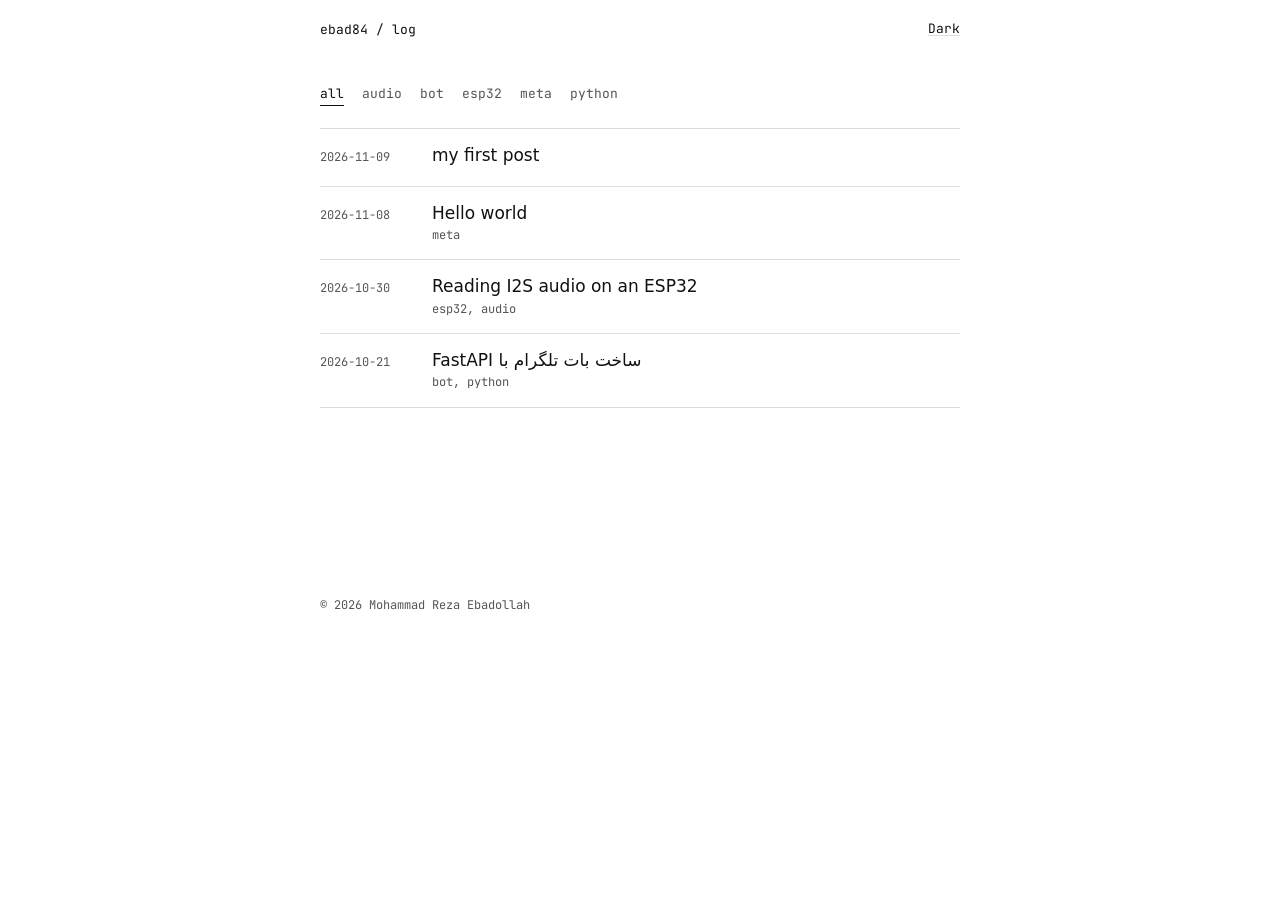
<file: index.html>
<!DOCTYPE html>
<html lang="en" data-theme="light">
<head>
<meta charset="UTF-8">
<meta name="viewport" content="width=device-width, initial-scale=1">
<title>Blog</title>
<script>(function(){var t=null;try{t=localStorage.getItem('blog-theme')}catch(e){}
if(!t)t=matchMedia('(prefers-color-scheme: dark)').matches?'dark':'light';
document.documentElement.setAttribute('data-theme',t)})()</script>
<link rel="stylesheet" href="style.css">
</head>
<body>
<header class="top"><a class="site" href="#" id="siteName">Blog</a><button class="theme" id="themeBtn" type="button" aria-label="Toggle theme">Dark</button></header>
<main id="app"><noscript><p class="note">This blog needs JavaScript.</p></noscript></main>
<footer class="foot" id="foot"></footer>
<script src="config.js"></script>
<script src="vendor/marked.umd.js"></script>
<script src="vendor/purify.min.js"></script>
<script src="render.js"></script>
<script src="ui.js"></script>
<script src="app.js"></script>
</body>
</html>
</file>
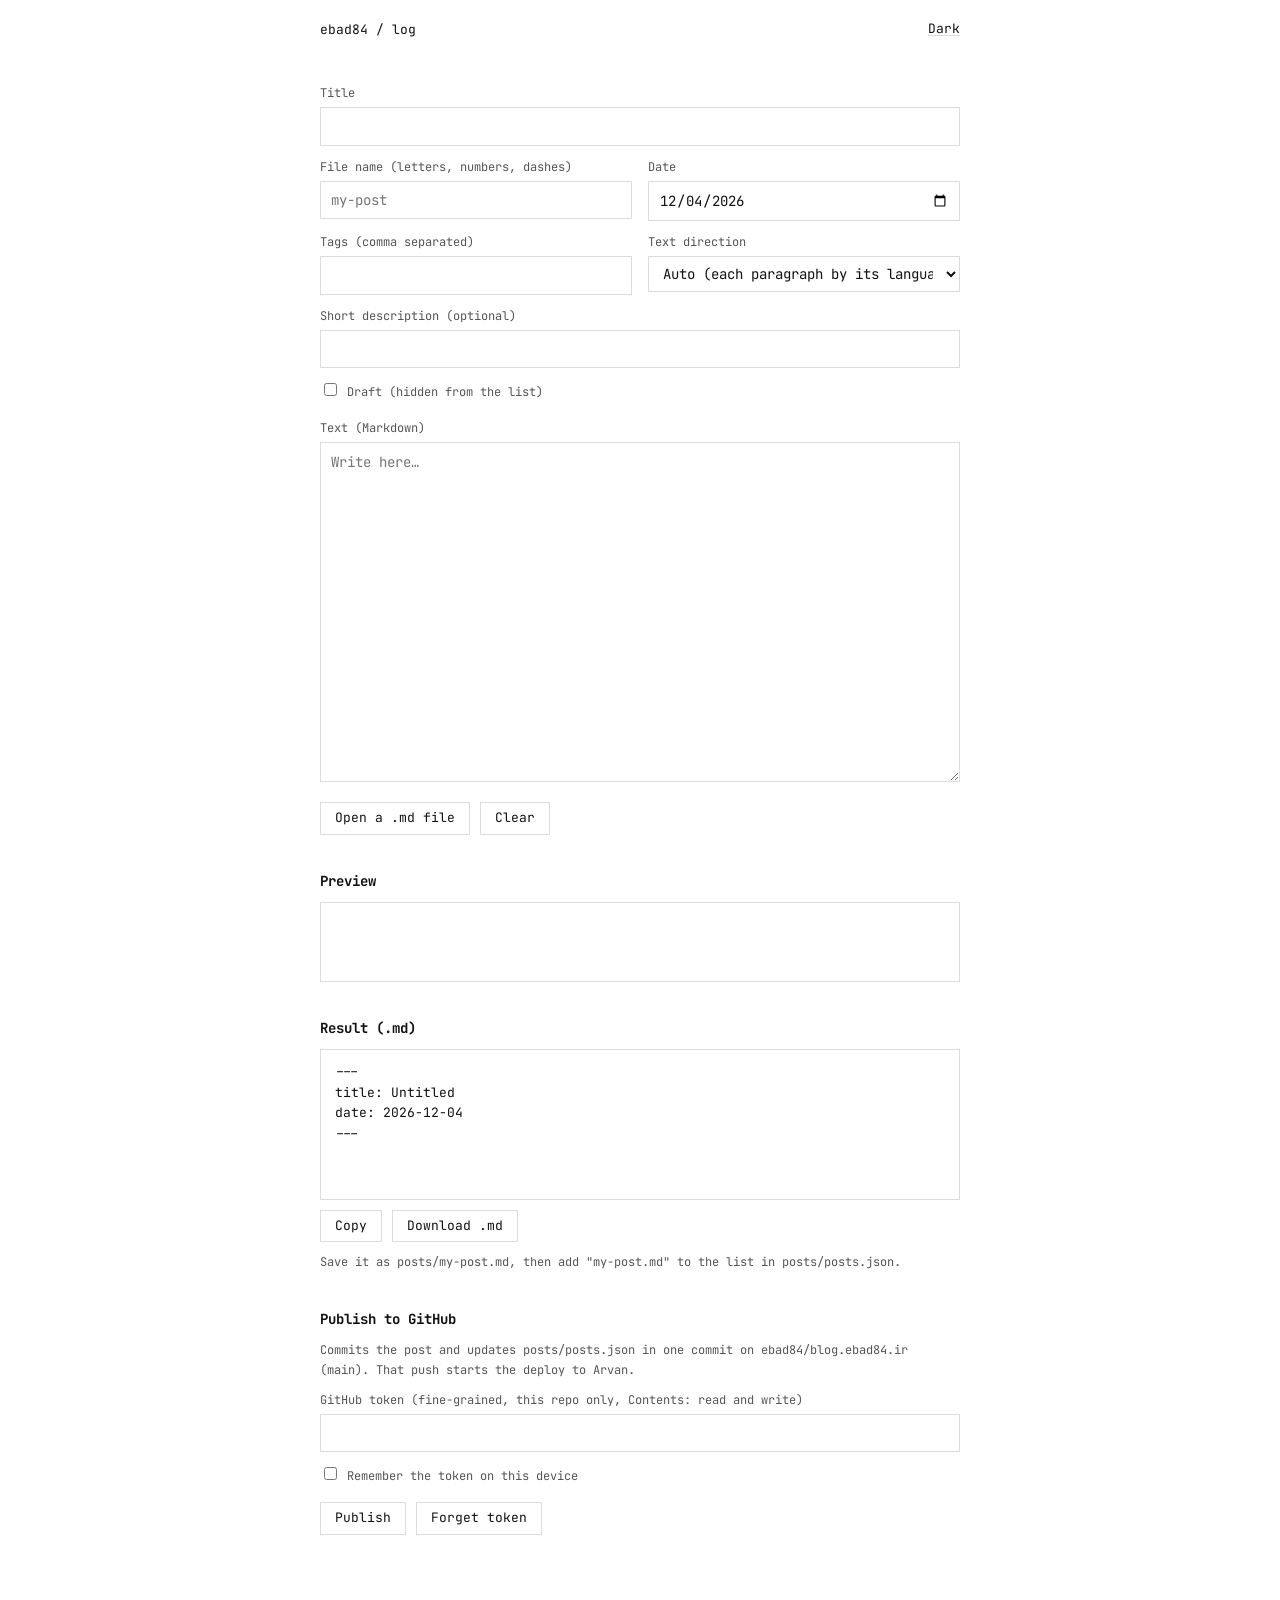
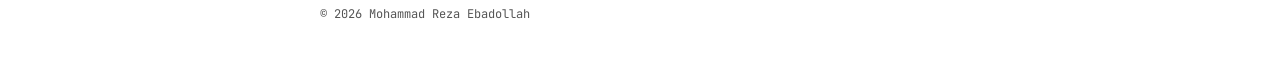
<file: editor.html>
<!DOCTYPE html>
<html lang="en" data-theme="light">
<head>
<meta charset="UTF-8">
<meta name="viewport" content="width=device-width, initial-scale=1">
<meta name="robots" content="noindex">
<title>Write — blog</title>
<script>(function(){var t=null;try{t=localStorage.getItem('blog-theme')}catch(e){}
if(!t)t=matchMedia('(prefers-color-scheme: dark)').matches?'dark':'light';
document.documentElement.setAttribute('data-theme',t)})()</script>
<link rel="stylesheet" href="style.css">
</head>
<body>
<header class="top"><a class="site" href="index.html" id="siteName">Blog</a><button class="theme" id="themeBtn" type="button" aria-label="Toggle theme">Dark</button></header>
<main class="ed">
  <div class="row">
    <div class="wide"><label for="title">Title</label><input id="title" dir="auto"></div>
    <div><label for="slug">File name (letters, numbers, dashes)</label><input id="slug" dir="ltr" placeholder="my-post"></div>
    <div><label for="date">Date</label><input id="date" type="date"></div>
    <div><label for="tags">Tags (comma separated)</label><input id="tags" dir="auto"></div>
    <div><label for="dir">Text direction</label>
      <select id="dir"><option value="auto">Auto (each paragraph by its language)</option><option value="rtl">Right to left</option><option value="ltr">Left to right</option></select></div>
    <div class="wide"><label for="desc">Short description (optional)</label><input id="desc" dir="auto"></div>
    <div><label><input type="checkbox" id="draft" style="width:auto"> Draft (hidden from the list)</label></div>
  </div>
  <label for="text">Text (Markdown)</label>
  <textarea id="text" dir="auto" spellcheck="false" placeholder="Write here…"></textarea>
  <div class="acts">
    <label class="btn" style="margin:0">Open a .md file<input id="open" type="file" accept=".md,text/markdown,text/plain" hidden></label>
    <button id="clear" type="button">Clear</button>
  </div>

  <h2>Preview</h2>
  <div class="preview" id="preview"></div>

  <h2>Result (.md)</h2>
  <pre class="out" id="out"></pre>
  <div class="acts"><button id="copy" type="button">Copy</button><button id="dl" type="button">Download .md</button></div>
  <p class="hint" id="steps"></p>

  <h2>Publish to GitHub</h2>
  <p class="hint" style="margin:0 0 10px">Commits the post and updates posts/posts.json in one commit on <span id="target"></span>. That push starts the deploy to Arvan.</p>
  <div class="row">
    <div class="wide"><label for="token">GitHub token (fine-grained, this repo only, Contents: read and write)</label><input id="token" type="password" autocomplete="off" spellcheck="false" dir="ltr"></div>
    <div class="wide"><label><input type="checkbox" id="remember" style="width:auto"> Remember the token on this device</label></div>
  </div>
  <div class="acts"><button id="publish" type="button">Publish</button><button id="forget" type="button">Forget token</button></div>
  <p class="hint" id="status" role="status"></p>
</main>
<footer class="foot" id="foot"></footer>
<script src="config.js"></script>
<script src="vendor/marked.umd.js"></script>
<script src="vendor/purify.min.js"></script>
<script src="render.js"></script>
<script src="ui.js"></script>
<script src="editor.js"></script>
</body>
</html>
</file>
<file: style.css>
@font-face{font-family:"JetBrains Mono";src:url(fonts/jbmono-400.woff2) format("woff2");font-weight:400;font-display:swap}
@font-face{font-family:"JetBrains Mono";src:url(fonts/jbmono-700.woff2) format("woff2");font-weight:700;font-display:swap}
@font-face{font-family:Vazirmatn;src:url(fonts/vazirmatn-400.woff2) format("woff2");font-weight:400;font-display:swap;unicode-range:U+0600-06FF,U+200C-200D,U+FB50-FDFF,U+FE70-FEFF}
@font-face{font-family:Vazirmatn;src:url(fonts/vazirmatn-700.woff2) format("woff2");font-weight:700;font-display:swap;unicode-range:U+0600-06FF,U+200C-200D,U+FB50-FDFF,U+FE70-FEFF}
:root{--ink:#111;--paper:#fff;--line:#dcdcdc;--dim:#555;
  --mono:"JetBrains Mono","SFMono-Regular",Consolas,monospace;
  --sans:system-ui,-apple-system,"Segoe UI",Vazirmatn,Tahoma,sans-serif}
html[data-theme="dark"]{--ink:#e8e8e8;--paper:#111;--line:#333;--dim:#999}
*{box-sizing:border-box}
html{-webkit-text-size-adjust:100%}
body{margin:0;background:var(--paper);color:var(--ink);font:16px/1.9 var(--sans);overflow-wrap:break-word}
a{color:inherit;text-decoration:none;border-bottom:1px solid var(--line)}
a:hover{border-bottom-color:var(--ink)}
a:focus-visible,button:focus-visible{outline:2px solid var(--ink);outline-offset:3px}
.top,main,.foot{max-width:680px;margin:0 auto;padding-left:20px;padding-right:20px}
.top{display:flex;justify-content:space-between;align-items:center;padding-top:22px;font:13px/1 var(--mono)}
.top a{border:0}.theme{font:inherit;background:none;border:0;border-bottom:1px solid var(--line);color:var(--ink);padding:0;cursor:pointer}
.theme:hover{border-bottom-color:var(--ink)}
main{padding-top:48px;padding-bottom:40px;min-height:60vh}
.foot{padding-top:20px;padding-bottom:48px;font:12px/1.6 var(--mono);color:var(--dim)}
.note{color:var(--dim)}
/* index */
.tags{display:flex;flex-wrap:wrap;gap:6px 18px;font:13px/1.6 var(--mono);margin-bottom:22px;color:var(--dim)}
.tags a{border:0;color:var(--dim)}.tags a.on{color:var(--ink);border-bottom:1px solid var(--ink)}
.posts{list-style:none;margin:0;padding:0}
.posts li{border-top:1px solid var(--line)}.posts li:last-child{border-bottom:1px solid var(--line)}
.posts a{display:grid;grid-template-columns:96px 1fr;column-gap:16px;padding:14px 0;border:0}
.posts time{grid-row:1 / span 2;font:12px/2.4 var(--mono);color:var(--dim)}
.posts .ttl{font-size:17px;line-height:1.5}.posts a:hover .ttl{text-decoration:underline}
.posts .tg{font:12px/1.6 var(--mono);color:var(--dim)}
@media (max-width:520px){.posts a{grid-template-columns:1fr}.posts time{grid-row:auto;line-height:1.6}}
/* post */
article h1{font:700 26px/1.4 var(--mono);margin:0 0 6px}
.meta{font:12px/1.6 var(--mono);color:var(--dim);margin-bottom:34px}
.body>:first-child{margin-top:0}
.body h2,.body h3,.body h4{font-family:var(--mono);line-height:1.5;margin:2em 0 .5em}
.body h2{font-size:18px}.body h3{font-size:16px}.body h4{font-size:14px}
.body p,.body ul,.body ol,.body blockquote,.body table{margin:0 0 1.1em}
.body ul,.body ol{padding-inline-start:1.5em}
.body blockquote{color:var(--dim);margin-inline:0;padding-inline-start:1em;border-inline-start:1px solid var(--line)}
.body img{max-width:100%;height:auto;border:1px solid var(--line)}
.body hr{border:0;border-top:1px solid var(--line);margin:2em 0}
.body table{border-collapse:collapse;display:block;overflow-x:auto;font-size:14px}
.body th,.body td{border:1px solid var(--line);padding:6px 12px}
.body code{font:.88em var(--mono);border:1px solid var(--line);padding:0 .3em;unicode-bidi:isolate}
.body pre{direction:ltr;text-align:left;margin:0;padding:12px 14px;overflow-x:auto;font:13px/1.6 var(--mono)}
.body pre code{border:0;padding:0;font:inherit;unicode-bidi:normal}
.code{direction:ltr;border:1px solid var(--line);margin:0 0 1.2em}
.code-head{display:flex;justify-content:space-between;align-items:center;border-bottom:1px solid var(--line);padding:2px 12px;font:12px/1.8 var(--mono);color:var(--dim)}
.code-head button{font:inherit;background:none;border:0;color:var(--ink);cursor:pointer;padding:2px 0}
.pn{display:flex;justify-content:space-between;gap:20px;margin-top:56px;padding-top:18px;border-top:1px solid var(--line);font:13px/1.6 var(--mono)}
.pn a{border:0;color:var(--dim)}.pn a:hover{color:var(--ink)}
/* writing page */
.ed label{display:block;font:12px/1.6 var(--mono);color:var(--dim);margin:0 0 4px}
.ed .row{display:grid;grid-template-columns:1fr 1fr;gap:12px 16px;margin-bottom:12px}
.ed .row .wide{grid-column:1 / -1}
.ed input,.ed select,.ed textarea{width:100%;font:14px/1.6 var(--mono);color:var(--ink);background:var(--paper);border:1px solid var(--line);padding:7px 10px;border-radius:0}
.ed input:focus,.ed select:focus,.ed textarea:focus{outline:2px solid var(--ink);outline-offset:1px}
.ed textarea{min-height:340px;resize:vertical;line-height:1.8}
.ed h2{font:700 14px/1.5 var(--mono);margin:36px 0 10px}
.ed .acts{display:flex;flex-wrap:wrap;gap:10px;margin:10px 0}
.ed button,.ed .btn{font:13px/1.6 var(--mono);color:var(--ink);background:var(--paper);border:1px solid var(--line);padding:5px 14px;cursor:pointer}
.ed button:hover,.ed .btn:hover{border-color:var(--ink)}
.ed pre.out{margin:0;padding:12px 14px;border:1px solid var(--line);font:13px/1.6 var(--mono);white-space:pre-wrap;overflow-wrap:anywhere;direction:ltr;text-align:left;max-height:340px;overflow:auto}
.ed .hint{font:12px/1.7 var(--mono);color:var(--dim);margin:8px 0 0}
.ed .preview{border:1px solid var(--line);padding:18px 20px;min-height:80px}
.ed .preview>.body>:first-child{margin-top:0}
@media (max-width:520px){.ed .row{grid-template-columns:1fr}}
</file>
